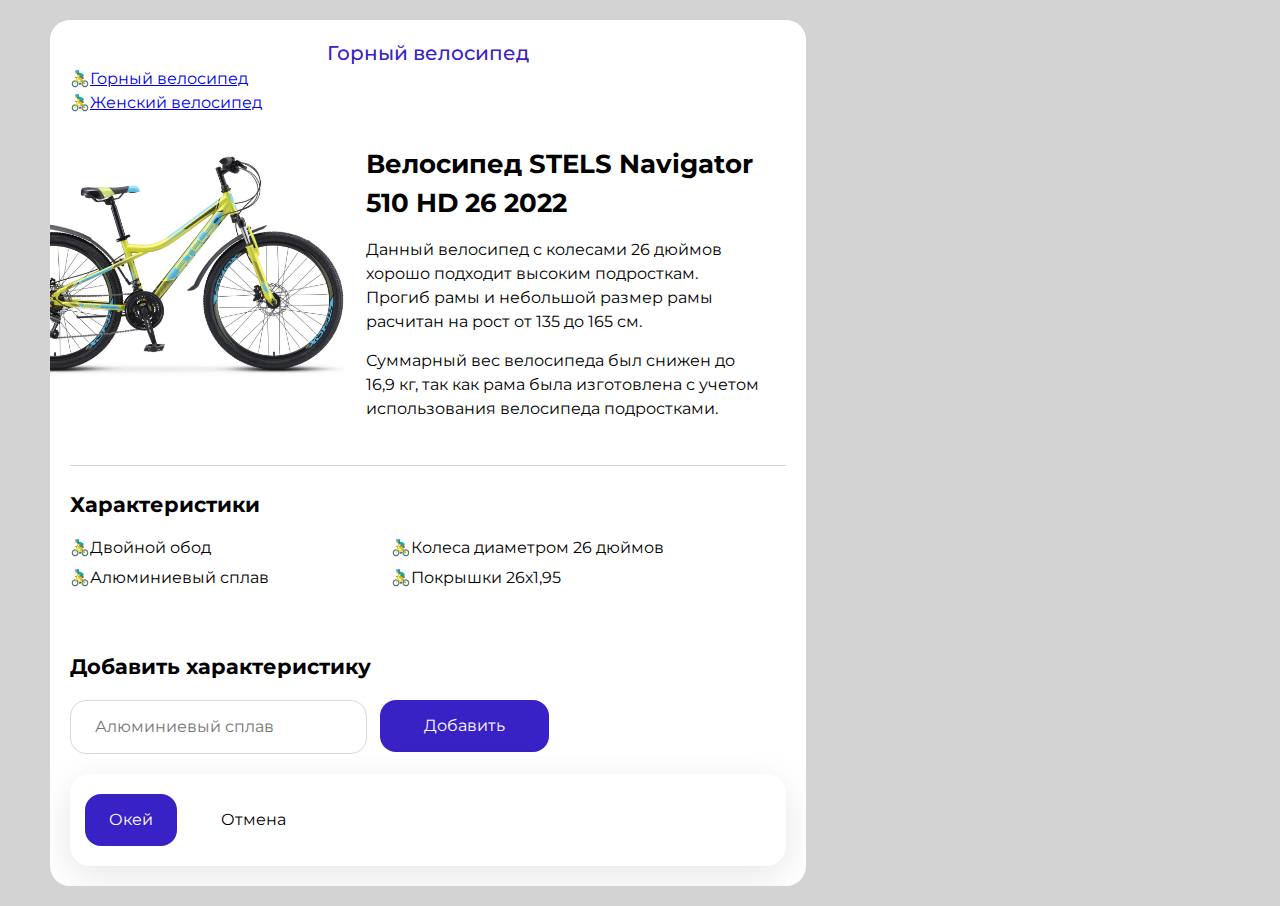
<file: index.html>
<!DOCTYPE html>
<html lang="ru">
<head>
  <meta charset="UTF-8">
  <meta http-equiv="X-UA-Compatible" content="IE=edge">
  <meta name="viewport" content="width=device-width, initial-scale=1.0">
  <link href="https://cdn.jsdelivr.net/npm/bootstrap@5.0.2/dist/css/bootstrap.min.css" rel="stylesheet" integrity="sha384-EVSTQN3/azprG1Anm3QDgpJLIm9Nao0Yz1ztcQTwFspd3yD65VohhpuuCOmLASjC" crossorigin="anonymous">
  <script src="https://cdn.jsdelivr.net/npm/bootstrap@5.0.2/dist/js/bootstrap.bundle.min.js" integrity="sha384-MrcW6ZMFYlzcLA8Nl+NtUVF0sA7MsXsP1UyJoMp4YLEuNSfAP+JcXn/tWtIaxVXM" crossorigin="anonymous"></script>

  <link rel="stylesheet" type="text/css" href="source/style.css">
  <title>bicycles</title>
</head>
<body>
	<div class="container">
<!-------------- NAV ---------------->		
		<nav class="nav">

		<div class="dropdown">
	  		<button class="bicycle-main-btn btn  btn-secondary dropdown-toggle" type="button" id="dropdownMenuButton1" data-bs-toggle="dropdown" aria-expanded="false">
	    	Горный велосипед     
	  		</button>
		  	<ul class="dropdown-menu" aria-labelledby="dropdownMenuButton1">
		    <li><a class="dropdown-item" href="index.html">Горный велосипед</a></li>
		    <li><a class="dropdown-item" href="page2.html">Женский велосипед</a></li>
		  	</ul>
		</div>
			
		</nav>

<!-------------- MAIN-CONTENT---------------->		
		<main class="main-content">
			<div class="bicycle-img"> <img class="small-bicycle" src="img/image 1.png" alt="bicycle"><img class="big-bicycle" src="img/big1.png"></div>
			
			<div class="main-text">
				<h1 class="subtitle main-text__subtitle">
					Велосипед STELS Navigator 510 HD 26 2022
				</h1>
				<div class="text1 main-text__text">
					Данный велосипед с колесами 26 дюймов хорошо подходит высоким подросткам. Прогиб рамы и небольшой размер рамы расчитан на рост от 135 до 165 см.
				</div>
				<div class="text2 main-text__text">
					Суммарный вес велосипеда был снижен до 16,9 кг, так как рама была изготовлена с учетом использования велосипеда подростками.
				</div>
			</div>
			
		</main>
		
<!-------------- SECTION DESCRIPTION---------------->	
		<section class="sectionDescription">

			<div class="text-characteristics">
				<div class="text-characteristics__subtitle"><h3>
					Характеристики
				</h3></div>

				<div class="list text-characteristics__list">
					<ul class="characteristics-list">
						<li>Двойной обод</li>
						<li>Алюминиевый сплав</li>
						<li>Колеса диаметром 26 дюймов</li>
						<li>Покрышки 26х1,95</li>
					</ul>
				</div>
			</div>


			<div class="add-characteristics">
				<div class="subtitle add-characteristics__subtitle">
					<h3>Добавить характеристику</h3>
				</div>

				<div class="add-characteristics__input-and-button">
				<div  class="add-characteristics__input">
					<form>
					<input class= 'input add-characteristics__inp' type="text" name="characteristics" value="" placeholder="Алюминиевый сплав" title="Разрешено использовать пробелы, русские буквы и цифры, запятую, точку" pattern="^[,.а-яА-ЯёЁ\d]+$">
					</form>
				</div>
				<div  class="button add-characteristics__button"><button class="add-characteristics__btn" type="submit">
					Добавить
				</button> </div>
				</div>
				
			</div>
		</section>

<!-------------- BANNER---------------->	
		<div class="banner">
			<div class="ok banner__ok">
				<button class="banner__ok__button">
					Окей
				</button>
			</div>

			<div class="cancel banner__cancel">
				<button class="banner__cancel__button">
					Отмена
				</button>
			</div>
		</div>

			
	</div>	
<script src="js/script.js"></script>
</body>
</html>
</file>
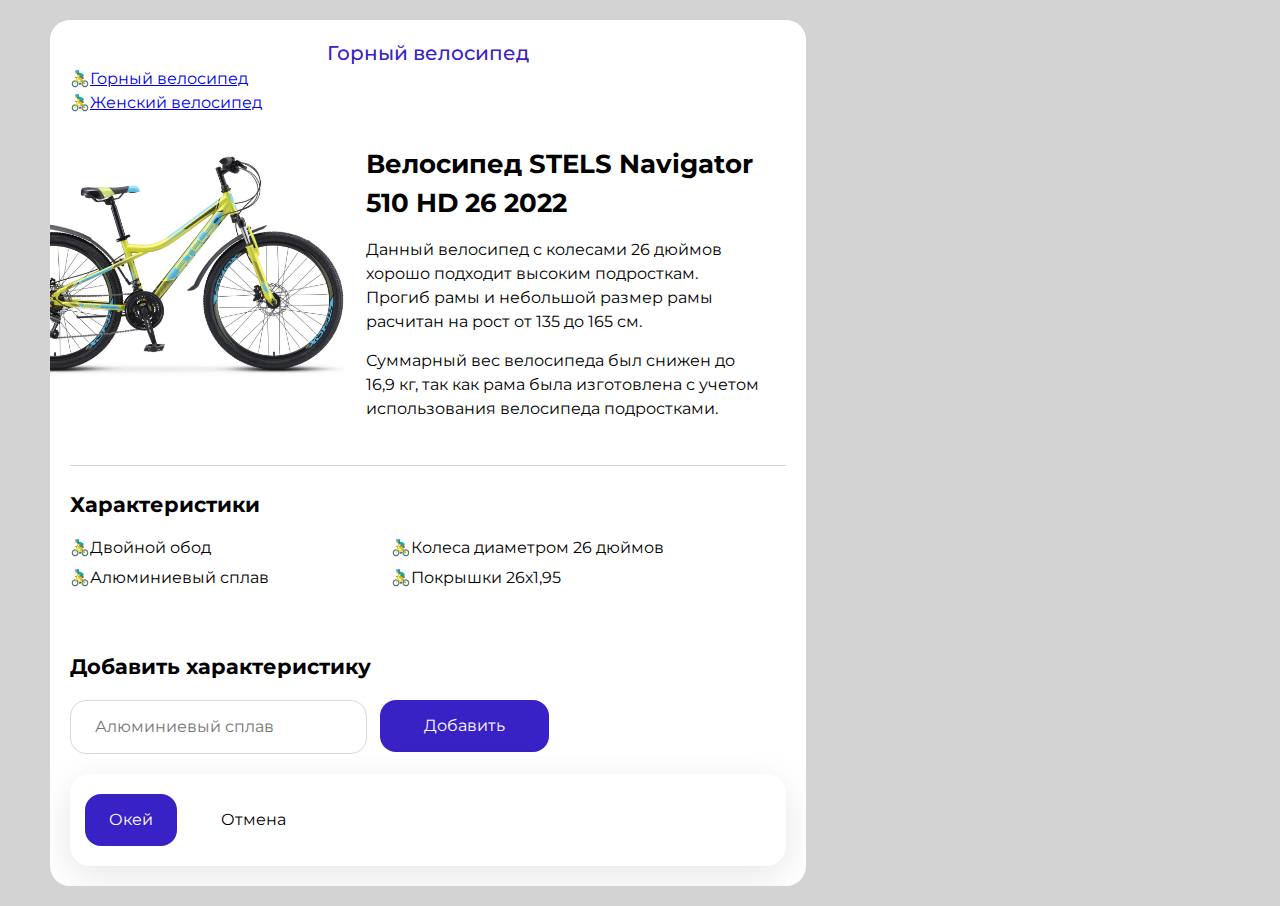
<file: page1.html>
<!DOCTYPE html>
<html lang="ru">
<head>
  <meta charset="UTF-8">
  <meta http-equiv="X-UA-Compatible" content="IE=edge">
  <meta name="viewport" content="width=device-width, initial-scale=1.0">
  <link href="https://cdn.jsdelivr.net/npm/bootstrap@5.0.2/dist/css/bootstrap.min.css" rel="stylesheet" integrity="sha384-EVSTQN3/azprG1Anm3QDgpJLIm9Nao0Yz1ztcQTwFspd3yD65VohhpuuCOmLASjC" crossorigin="anonymous">
  <script src="https://cdn.jsdelivr.net/npm/bootstrap@5.0.2/dist/js/bootstrap.bundle.min.js" integrity="sha384-MrcW6ZMFYlzcLA8Nl+NtUVF0sA7MsXsP1UyJoMp4YLEuNSfAP+JcXn/tWtIaxVXM" crossorigin="anonymous"></script>

  <link rel="stylesheet" type="text/css" href="source/style.css">
  <title>bicycles</title>
</head>
<body>
	<div class="container">
<!-------------- NAV ---------------->		
		<nav class="nav">

		<div class="dropdown">
	  		<button class="bicycle-main-btn btn  btn-secondary dropdown-toggle" type="button" id="dropdownMenuButton1" data-bs-toggle="dropdown" aria-expanded="false">
	    	Горный велосипед     
	  		</button>
		  	<ul class="dropdown-menu" aria-labelledby="dropdownMenuButton1">
		    <li><a class="dropdown-item" href="page1.html">Горный велосипед</a></li>
		    <li><a class="dropdown-item" href="page2.html">Женский велосипед</a></li>
		  	</ul>
		</div>
			
		</nav>

<!-------------- MAIN-CONTENT---------------->		
		<main class="main-content">
			<div class="bicycle-img"> <img class="small-bicycle" src="img/image 1.png" alt="bicycle"><img class="big-bicycle" src="img/big1.png"></div>
			
			<div class="main-text">
				<h1 class="subtitle main-text__subtitle">
					Велосипед STELS Navigator 510 HD 26 2022
				</h1>
				<div class="text1 main-text__text">
					Данный велосипед с колесами 26 дюймов хорошо подходит высоким подросткам. Прогиб рамы и небольшой размер рамы расчитан на рост от 135 до 165 см.
				</div>
				<div class="text2 main-text__text">
					Суммарный вес велосипеда был снижен до 16,9 кг, так как рама была изготовлена с учетом использования велосипеда подростками.
				</div>
			</div>
			<!-- <hr class="line"> -->
		</main>
		
<!-------------- SECTION DESCRIPTION---------------->	
		<section class="sectionDescription">

			<div class="text-characteristics">
				<div class="text-characteristics__subtitle"><h3>
					Характеристики
				</h3></div>

				<div class="list text-characteristics__list">
					<ul class="characteristics-list">
						<li>Двойной обод</li>
						<li>Алюминиевый сплав</li>
						<li>Колеса диаметром 26 дюймов</li>
						<li>Покрышки 26х1,95</li>
					</ul>
				</div>
			</div>


			<div class="add-characteristics">
				<div class="subtitle add-characteristics__subtitle">
					<h3>Добавить характеристику</h3>
				</div>

				<div class="add-characteristics__input-and-button">
				<div  class="add-characteristics__input">
					<form>
					<input class= 'input add-characteristics__inp' type="text" name="characteristics" value="" placeholder="Алюминиевый сплав" title="Разрешено использовать пробелы, русские буквы и цифры, запятую, точку" pattern="^[,.а-яА-ЯёЁ\d]+$">
					</form>
				</div>
				<div  class="button add-characteristics__button"><button class="add-characteristics__btn" type="submit">
					Добавить
				</button> </div>
				</div>
				
			</div>
		</section>

<!-------------- BANNER---------------->	
		<div class="banner">
			<div class="ok banner__ok">
				<button class="banner__ok__button">
					Окей
				</button>
			</div>

			<div class="cancel banner__cancel">
				<button class="banner__cancel__button">
					Отмена
				</button>
			</div>
		</div>

			
	</div>	
<script src="js/script.js"></script>
</body>
</html>
</file>
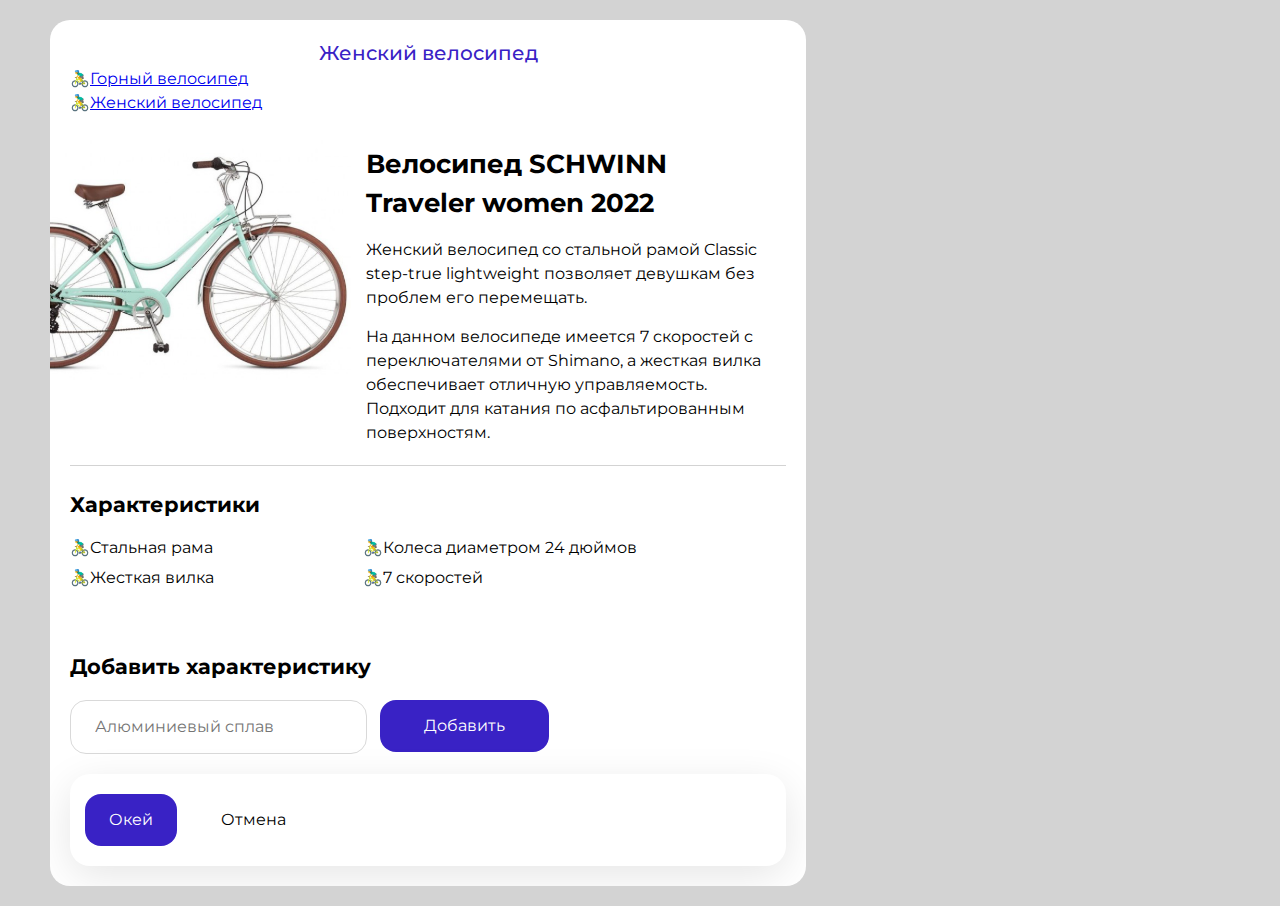
<file: page2.html>
<!DOCTYPE html>
<html lang="ru">
<head>
  <meta charset="UTF-8">
  <meta http-equiv="X-UA-Compatible" content="IE=edge">
  <meta name="viewport" content="width=device-width, initial-scale=1.0">
  <link href="https://cdn.jsdelivr.net/npm/bootstrap@5.0.2/dist/css/bootstrap.min.css" rel="stylesheet" integrity="sha384-EVSTQN3/azprG1Anm3QDgpJLIm9Nao0Yz1ztcQTwFspd3yD65VohhpuuCOmLASjC" crossorigin="anonymous">
  <script src="https://cdn.jsdelivr.net/npm/bootstrap@5.0.2/dist/js/bootstrap.bundle.min.js" integrity="sha384-MrcW6ZMFYlzcLA8Nl+NtUVF0sA7MsXsP1UyJoMp4YLEuNSfAP+JcXn/tWtIaxVXM" crossorigin="anonymous"></script>
  <link rel="stylesheet" type="text/css" href="source/style.css">
  <title>bicycles</title>
</head>
<body>
	<div class="container">
<!-------------- NAV ---------------->		
		<nav class="nav">
			<div class="dropdown">
	  		<button class="bicycle-main-btn btn btn-secondary dropdown-toggle" type="button" id="dropdownMenuButton1" data-bs-toggle="dropdown" aria-expanded="false">
	    Женский велосипед
	  		</button>
		  	<ul class="dropdown-menu" aria-labelledby="dropdownMenuButton1">
		    <li><a class="dropdown-item" href="index.html">Горный велосипед</a></li>
		    <li><a class="dropdown-item" href="page2.html">Женский велосипед</a></li>
		  	</ul>
		</div>
		</nav>

<!-------------- MAIN-CONTENT---------------->		
		<main class="main-content">
			<div class="bicycle-img"> <img class="small-bicycle" src="img/image 2.png" alt="bicycle"><img class="big-bicycle" src="img/big2.png"></div>
			
			<div class="main-text">
				<h1 class="subtitle main-text__subtitle">
					Велосипед SCHWINN Traveler women 2022
				</h1>
				<div class="text1 main-text__text">
					Женский велосипед со стальной рамой Classic step-true lightweight позволяет девушкам без проблем его перемещать.
				</div>
				<div class="text2 main-text__text">
					На данном велосипеде имеется 7 скоростей с переключателями от Shimano, а жесткая вилка обеспечивает отличную управляемость. Подходит для катания по асфальтированным поверхностям.
				</div>
			</div>
			<hr class="line">
		</main>
		
<!-------------- SECTION DESCRIPTION---------------->	
		<section class="sectionDescription">

			<div class="text-characteristics">
				<div class="text-characteristics__subtitle"><h3>
					Характеристики
				</h3></div>

				<div class="list text-characteristics__list">
					<ol class="characteristics-list">
						<li>Стальная рама</li>
						<li>Жесткая вилка</li>
						<li>Колеса диаметром 24 дюймов</li>
						<li>7 скоростей</li>
					</ol>
				</div>
			</div>


			<div class="add-characteristics">
				<div class="subtitle add-characteristics__subtitle">
					<h3>Добавить характеристику</h3>
				</div>

				<div class="add-characteristics__input-and-button">
				<div  class="add-characteristics__input">
					<form>
					<input class= 'input add-characteristics__inp' type="text" name="characteristics" value='' placeholder="Алюминиевый сплав" title="Разрешено использовать только пробелы, русские буквы и цифры" pattern="^[?!,.а-яА-ЯёЁ0-9\s]+$">
					</form>
				</div>
				<div  class="button add-characteristics__button"><button type="submit" class="add-characteristics__btn">
					Добавить
				</button> </div>
				</div>
				
			</div>

		</section>

<!-------------- BANNER---------------->	
		<div class="banner">
			<div class="ok banner__ok">
				<button class="banner__ok__button">
					Окей
				</button>
			</div>

			<div class="cancel banner__cancel">
				<button class="banner__cancel__button">
					Отмена
				</button>
			</div>
		</div>

			
	</div>	
<script src="js/script.js"></script>
</body>
</html>
</file>
<file: source/style.css>
@import url('nullstyle.css');
@import url('https://fonts.googleapis.com/css2?family=Montserrat:wght@400;500;700&display=swap');


body{
	font-family: 'Montserrat', sans-serif;
	font-size: 14px;
	line-height: 21px;
	max-width: 100%;
	background-color: lightgray;
	padding: 20px 10px 20px 10px;
}

.container {
	display: grid;
	grid-template-areas:
	"nav"
	"main-content"
	"sectionDescription"
	"banner";
	padding: 10px;
	background-color: white;
	border-radius: 20px;
	grid-gap: 20px;
}

/**************NAV*************/
.nav {
	grid-area: nav;
		
}
.bicycle-main-btn{
	width: 100%;
	background-color: white;
	color: #3922C5;
	font-weight: 500;
	font-size: 20px;
	border: none;
}
/**************MAIN-CONTENT*************/
.main-content {
	grid-area: main-content;
	display: flex;	
	flex-direction: column;	
	border-bottom: 1px solid lightgray;
	padding-bottom: 20px;
}
.big-bicycle{
	display: none;
}

.main-text{
	display: flex;	
	flex-direction: column;
}
.main-text__subtitle{
	display: block;
	font-weight: bold;
	font-size: 24px;
	line-height: 36px;
	margin-top: 10px;
}
.main-text__text{
	padding-top: 15px;
}
.line{
	width: 100%;
	color: gray;
	margin-top: 15px;
}
/**************SECTION DESCRIPTION*************/
.sectionDescription {
	grid-area: sectionDescription;
	padding-top: 15px;		
}
.text-characteristics{
	margin-bottom: 20px;
}
.text-characteristics__subtitle{
	margin-bottom: 15px;
	margin-top: -10px;
}

.add-characteristics{
	display: flex;
	flex-direction: column;

}
.characteristics-list{
	line-height: 30px;
    list-style: none;
}
li {
    list-style-type: '🚴‍♂️';
    margin-left: 20px;
}

.add-characteristics__btn{
	background: #3922C5;
	border-radius: 16px;
	color: white;
	padding: 14px 24px;
	width: 100%;
	margin-top: 10px;
	border: none;
}
.add-characteristics__btn:hover{
	background: #1F1368;
}
.add-characteristics__inp{
	padding: 14px 24px;
	width: 100%;
	border-radius: 16px;
	margin-top: 10px;
	border: 1px solid #D9D9D9;
}


input:focus:valid {
    border-color: green;
    color: green;
    box-shadow: none;
}
input:focus:invalid {
    border-color: red;
    color: red;
    box-shadow: none;
}
input:focus {
    box-shadow: none;
    outline: 1.5px solid #3922C5;
}
/**************BANNER*************/
.banner {
	grid-area: banner;
	box-shadow: 0px 10px 40px rgba(12, 12, 12, 0.1);
	border-radius: 20px;
	padding: 20px 15px 20px 15px;
	display: flex;
	justify-content: space-around;	
}
.banner__ok__button{
	background: #3922C5;
	border-radius: 16px;
	color: white;
	border: none;
	padding: 14px 24px;
}
.banner__cancel__button{
	border-radius: 16px;
	border: none;
	padding: 14px 24px;
	background: transparent;
}
.banner__cancel__button:hover{
	color: #1F1368;
}
.banner__ok__button:hover{
	background: #1F1368;
}

/**************МЕДИА-ЗАПРОСЫ*************/
@media (min-width: 576px) and (max-width: 1023px) {
	.container {
		max-width: 60%;
		margin-left: 40px;
		overflow: hidden;
		padding: 15px;
		
	}
	.main-content {
	display: flex;	
	flex-direction: row;
	justify-content: space-between;

	
	}
	.bicycle-img{
		width: 40%;
		height: 320px;
		margin-left: -15px;

	}
	.bicycle-img img{
		object-fit: contain;
		height: 320px;


	}
	.small-bicycle{
		display: none;
	}
	.big-bicycle{
		display: block;
	}
	.main-text{
		display: flex;	
		margin-right: 0;
		width: 60%;
		padding-left: 10px;
		padding-right: 20px;
	}

	.main-text__subtitle{
		margin-top: 5px;
	}
	.main-text__text{
		padding-top: 15px;
	}
	.sectionDescription{
		max-width: 100%;
	}
	.text-characteristics__subtitle{
		margin-bottom: 15px;
	

	}
	
	.characteristics-list{
		height: 80px;
		display: flex;
		flex-direction: column;
		flex-wrap: wrap;
	}
	.add-characteristics__subtitle{
		margin-top: 20px;
	}
	.add-characteristics__input-and-button{
		display: flex;
		flex-direction: row;
		width: 100%;
		margin-top: 10px;
	}
	.add-characteristics__btn{
		/*padding: 14px 24px;*/
		width: 100%;
		margin-left: 40px;
		
	}
	.add-characteristics__inp{
		padding: 14px 24px;
		width: 110%;
	}
	.banner {
		grid-area: banner;
		padding: 20px 15px 20px 15px;
		display: flex;
		justify-content: left;	
	}
	.banner__ok__button{
		padding: 14px 24px;
		margin-right: 20px;
	}
	.banner__cancel__button{
		padding: 14px 24px;
	}

}





@media (min-width: 1024px) {
	.container {
		max-width: 60%;
		margin-left: 40px;
		overflow: hidden;
		font-size: 16px;
		line-height: 24px;
		padding: 20px;
		
	}
	.main-content {
	display: flex;	
	flex-direction: row;
	justify-content: space-between;
	border-bottom: 1px solid lightgray;

	
	}
	.bicycle-img{
		width: 42%;
		height: 310px;
		margin-left: -20px;

	}
	.bicycle-img img{
		object-fit: contain;
		height: 250px;


	}
	.small-bicycle{
		display: none;
	}
	.big-bicycle{
		display: block;
	}
	.main-text{
		display: flex;	
		margin-right: 0;
		width: 60%;
		padding-left: 10px;
		padding-right: 20px;
	}

	.main-text__subtitle{
		font-size: 26px;
		line-height: 39px;
		margin-top: 10px;
	}
	.main-text__text{
		padding-top: 15px;
	}
	.line{
		display: none;
	}
	.text-characteristics__subtitle{
		margin-bottom: 15px;
		font-size: 18px;
		line-height: 27px;

	}
	
	.characteristics-list{
		height: 80px;
		display: flex;
		flex-direction: column;
		flex-wrap: wrap;
	}
	.add-characteristics__subtitle{
		font-size: 18px;
		line-height: 27px;
		margin-top: 20px;
	}
	.add-characteristics__input-and-button{
		display: flex;
		flex-direction: row;
		width: 100%;
		margin-top: 10px;
	}
	.add-characteristics__btn{
		width: 100%;
		margin-left: 40px;
		
	}
	.add-characteristics__inp{
		padding: 14px 24px;
		width: 110%;
	}
	.banner {
		grid-area: banner;
		padding: 20px 15px 20px 15px;
		display: flex;
		justify-content: left;	
	}
	.banner__ok__button{
		padding: 14px 24px;
		margin-right: 20px;
	}
	.banner__cancel__button{
		padding: 14px 24px;
	}



}
</file>
